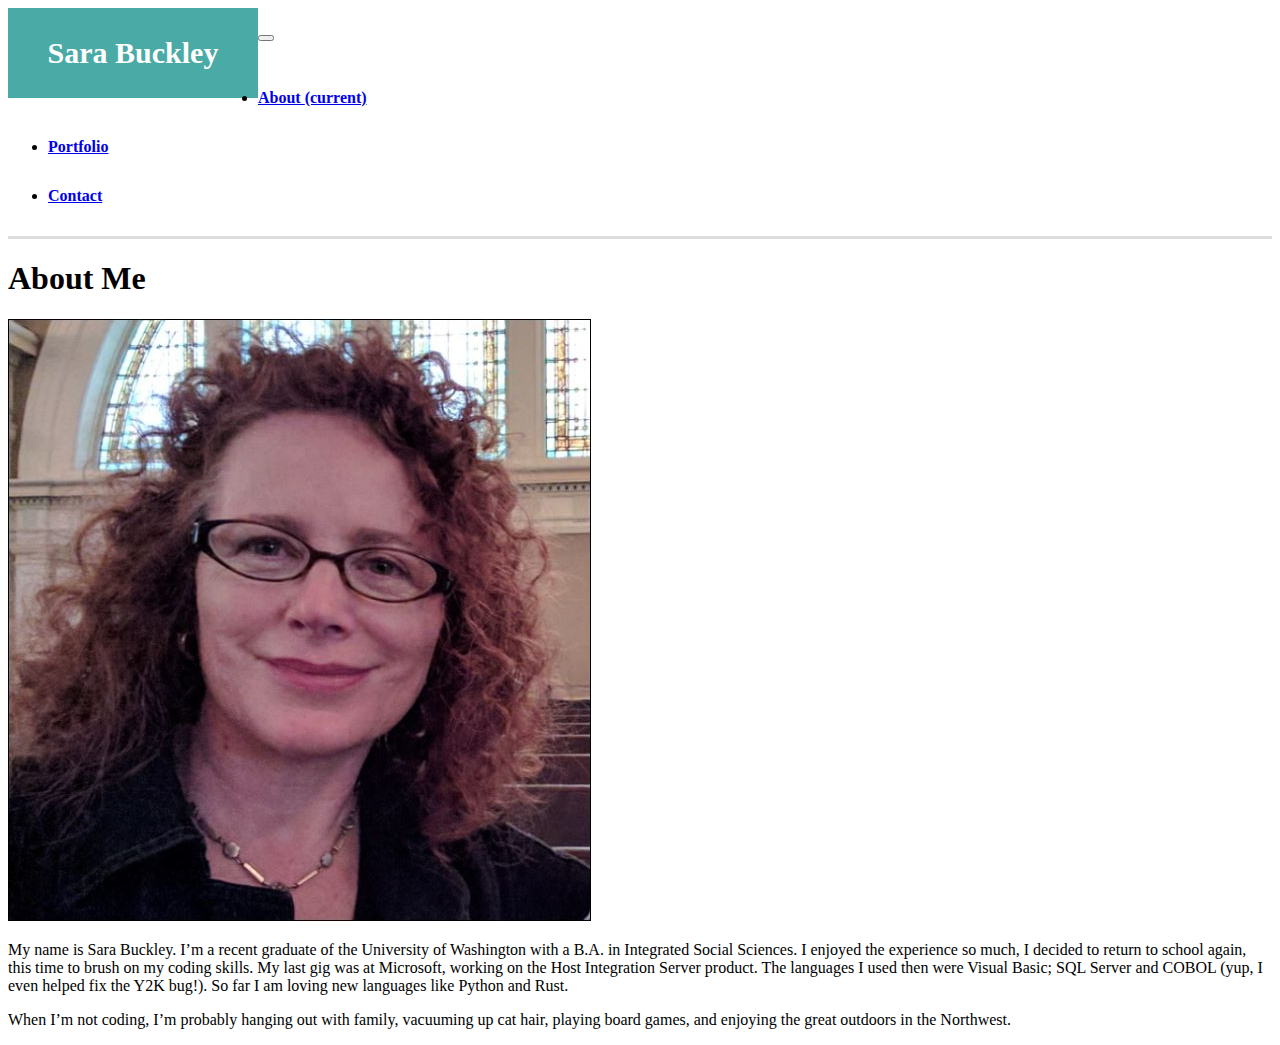
<file: Bootstrap-Portfolio/index.html>
<!doctype html>
<html lang="en-us">

<head>
  <meta charset="UTF-8">
  <title>About | Your Name</title>
  <link rel="stylesheet" href="https://stackpath.bootstrapcdn.com/bootstrap/4.1.3/css/bootstrap.min.css" integrity="sha384-MCw98/SFnGE8fJT3GXwEOngsV7Zt27NXFoaoApmYm81iuXoPkFOJwJ8ERdknLPMO" crossorigin="anonymous">
  <link rel="stylesheet" type="text/css" href="assets/css/style.css"> 
</head>

<body>
  
  <nav class="navbar navbar-expand-lg navbar-light bg-light">
    <a class="navbar-brand" href="#">Sara Buckley</a>
    <button class="navbar-toggler" type="button" data-toggle="collapse" data-target="#navbarSupportedContent" aria-controls="navbarSupportedContent" aria-expanded="false" aria-label="Toggle navigation">
      <span class="navbar-toggler-icon"></span>
    </button>
  
    <div class="collapse navbar-collapse" id="navbarSupportedContent">
      <ul class="navbar-nav ml-auto">
        <li class="nav-item active">
          <a class="nav-link" href="#">About <span class="sr-only">(current)</span></a>
        </li>
        <li class="nav-item">
          <a class="nav-link" href="#">Portfolio</a>
        </li>
        <li class="nav-item">
          <a class="nav-link" href="#">Contact</a>
        </li>
    </div>
  </nav>
  <div class="container">
    <div class="row">
      <div class="col-md-8">
        <div class="page-header">
          <h1>About Me</h1>
        </div>
        <div class="row">
          <div class="col-md-3">
            <img src="assets/images/portfolio-about-me.png" alt="Sara Buckley" class="img-thumbnail">
          </div>
          <div class="col-md-9">
          
              <p>My name is Sara Buckley. I’m a recent graduate of the University of Washington with a B.A. in Integrated Social Sciences. I enjoyed the experience so much, I decided to return to school again, this time to brush on my coding skills. My last gig was at Microsoft, working on the Host Integration Server product. The languages I used then were Visual Basic; SQL Server and COBOL (yup, I even helped fix the Y2K bug!). So far I am loving new languages like Python and Rust.</p>
              <p>When I’m not coding, I’m probably hanging out with family, vacuuming up cat hair, playing board games, and enjoying the great outdoors in the Northwest.</p>
          
          </div>
        </div>
      </div>
</body>

</html>
</file>
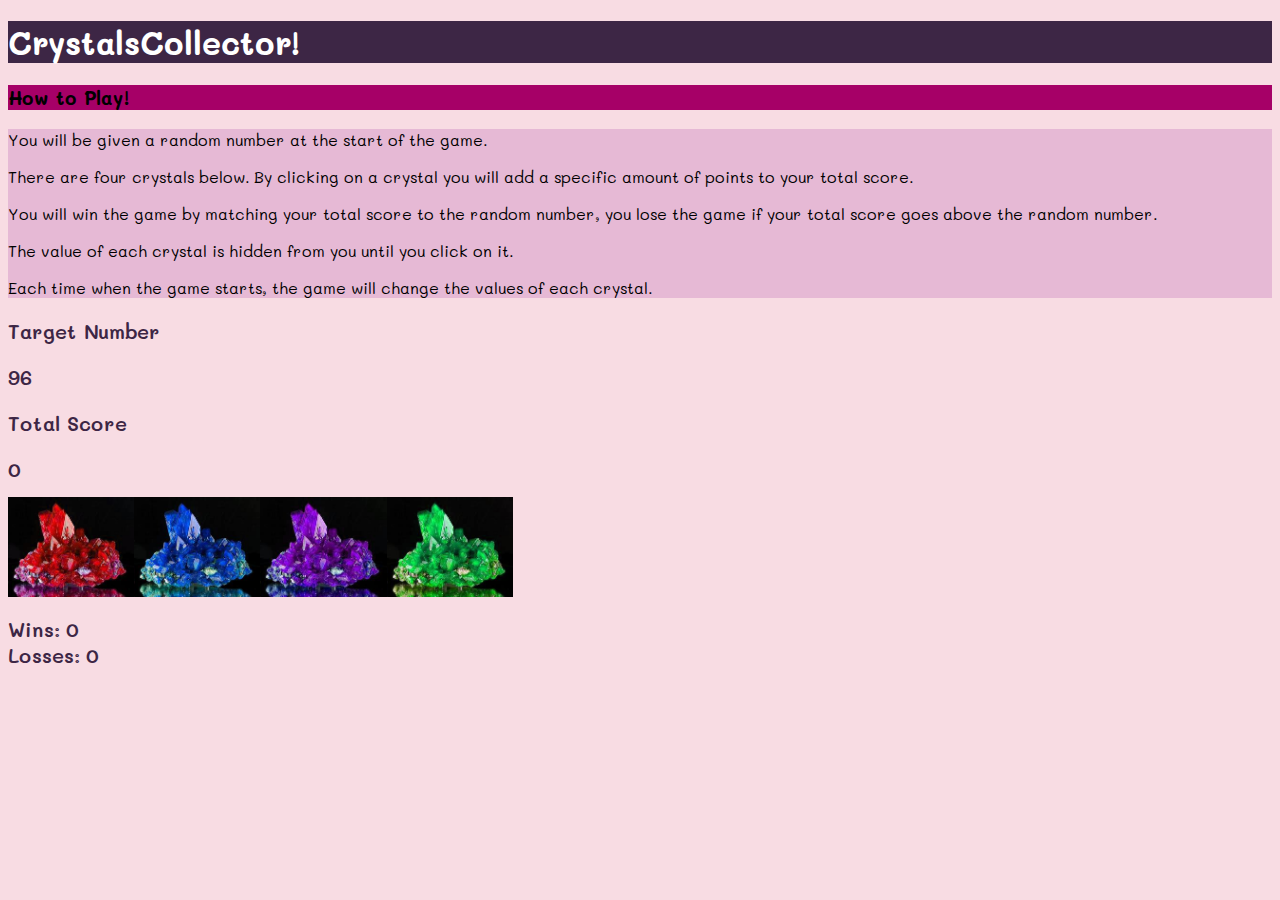
<file: Crystals-Challenge/index.html>
<!DOCTYPE html>
<html lang="en">
<head>
  <meta charset="UTF-8">
  <title>Crystals Collector</title>

  <!-- Added link to the jQuery Library -->
  <script src="https://cdnjs.cloudflare.com/ajax/libs/jquery/3.2.1/jquery.min.js"></script>
  <link href="https://fonts.googleapis.com/css?family=Patrick+Hand|Mali" rel="stylesheet">
  <link rel="stylesheet" href="https://stackpath.bootstrapcdn.com/bootstrap/4.1.3/css/bootstrap.min.css" integrity="sha384-MCw98/SFnGE8fJT3GXwEOngsV7Zt27NXFoaoApmYm81iuXoPkFOJwJ8ERdknLPMO" crossorigin="anonymous">
  <link rel="stylesheet" href="assets/css/style.css">
</head>

<body>

  <div class="jumbotron">
    <h1 class="text-center">CrystalsCollector!</h1>
  </div>
  
  <div class="container">
      <div class="row">
          <div class="col-md-5">
            <div class="card card-default">
              <div class="card-header">
                 <h3 class="card-title">How to Play!</h3>
              </div>
              <div class="card-body">
                  <p>You will be given a random number at the start of the game.</p>
                  <p>There are four crystals below. By clicking on a crystal you will add a specific amount of points to your total score.</p>
                  <p>You will win the game by matching your total score to the random number, you lose the game if your total score goes above the random number.</p>
                  <p>The value of each crystal is hidden from you until you click on it.</p>
                  <p>Each time when the game starts, the game will change the values of each crystal.</p>
              </div>
            </div>    
          </div>
          <div class="col-md-1">
          </div>  
          <div class="col-md-6">
              <div class="row">
                  <div class="col-md-4"> 
                      <div id="targetNumber"></div>  
                  </div>
                  <div class="col-md-1"></div>
                  <div class="col-md-4">
                      <div id="totalScore"></div>
                  </div>          
			        </div>
			        <div class="row">
                  <div class="col-md-12">
                    <div id="crystals"></div>
                  </div>
              </div>
              <div class="row">
                  <div class="col-md-4">                   
                    <div id="numWins"></div>     
                    <div id="numLosses"></div>
                    <div id="statusMsg"></div>
                  </div>  
              </div>
          </div>
      </div>
    </div>
      

  <!-- JAVASCRIPT  -->
  <!-- ========================================= -->
  <script type="text/javascript" src="assets/javascript/game.js"></script>
  
</body>
</html>
</file>
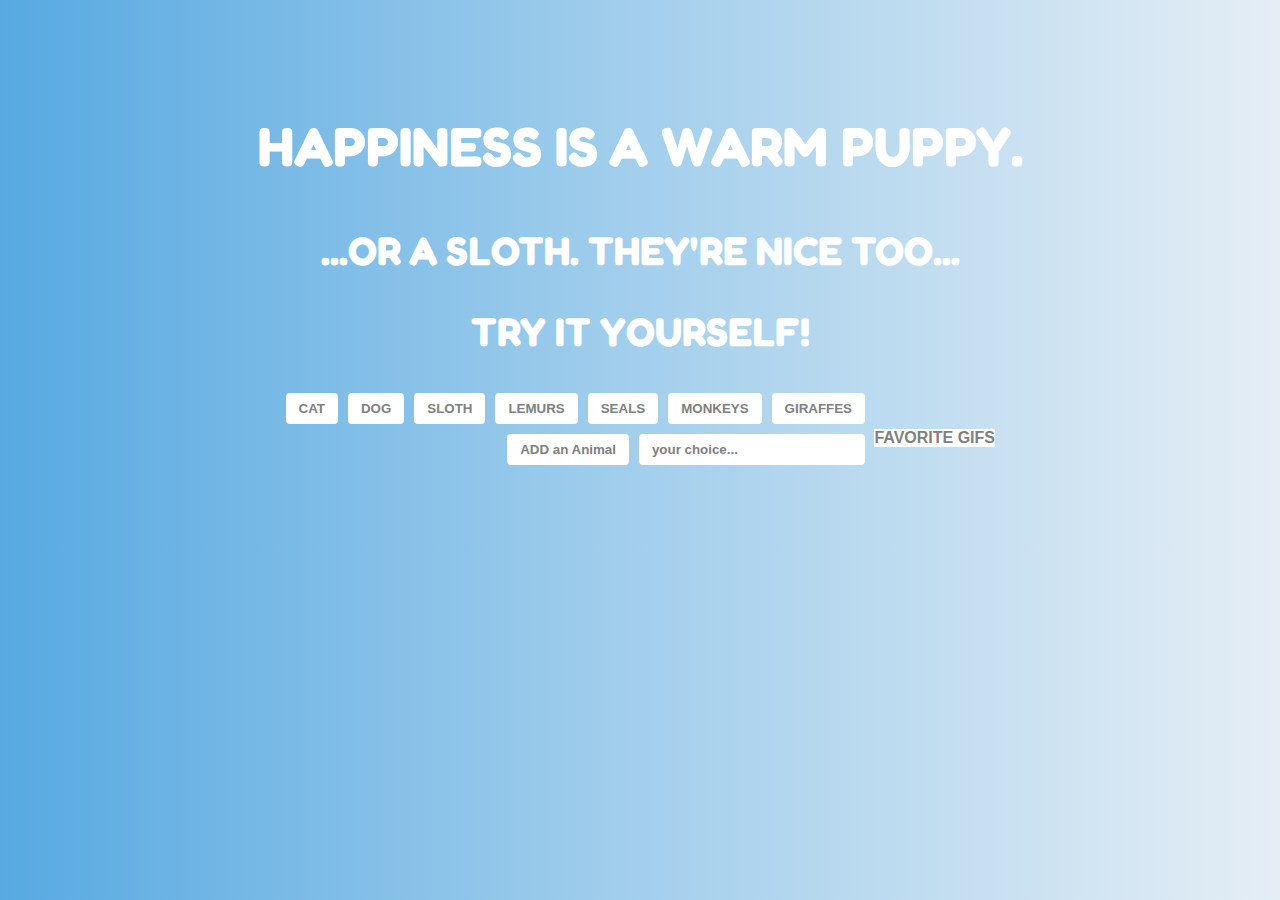
<file: Giftastic/index.html>
<!DOCTYPE html>
<html lang="en">

<head>
  <meta charset="utf-8">
  <title>Giftastic</title>

    <!-- Added link to the jQuery Library -->
    <script src="https://cdnjs.cloudflare.com/ajax/libs/jquery/3.2.1/jquery.min.js"></script>
  
    <!-- Added link to Google Fonts -->
    <link href="https://fonts.googleapis.com/css?family=Fredoka+One" rel="stylesheet">
    
    <!-- Added link to Bootstrap -->
    <link rel="stylesheet" href="https://stackpath.bootstrapcdn.com/bootstrap/4.1.3/css/bootstrap.min.css" integrity="sha384-MCw98/SFnGE8fJT3GXwEOngsV7Zt27NXFoaoApmYm81iuXoPkFOJwJ8ERdknLPMO" crossorigin="anonymous">
    
    <!-- Added link to CSS Style-->
    <link rel="stylesheet" href="assets/css/style.css">
  
</head>

<body>
   <div class="container">

    <!-- Jumbotron -->
    <div class="jumbotron">
        <h1>Happiness is a warm puppy.</h1>
        <h2>...or a sloth. They're nice too...</h2>
        <h2>try it yourself!</h2>
    </div>

    <div class="row">
      <div class="col-lg-6">

          <!-- Rendered Buttons will get Dumped Here  -->
          <div id="buttons-view"></div>
          
          <form id="animal-form">
              <input class="form-control" type="text" id="animal-input" value="your choice...">

              <!-- Button triggers new animal to be added -->
              <input id="add-animal" type="submit" value="ADD an Animal">
          </form>

          <!-- animals will Get Dumped Here -->
          <div id="animals-view"></div>
      </div>   
    
      <div class="col-lg-6">
      
       <!-- Card for displaying favorite gifs -->
       
          <div class="card" class="border border-dark">
            <div class="card-header">
              Favorite GIFS
            </div>
            <div class="card-body">
              <div id="favoriteGifs"></div>
            </div>
          </div>
        </div>
      </div>
    
    <!-- JAVASCRIPT  -->
  <!-- ========================================= -->
  <script type="text/javascript" src="assets/javascript/game.js"></script>


  </div>    
</body>

</html>
</file>
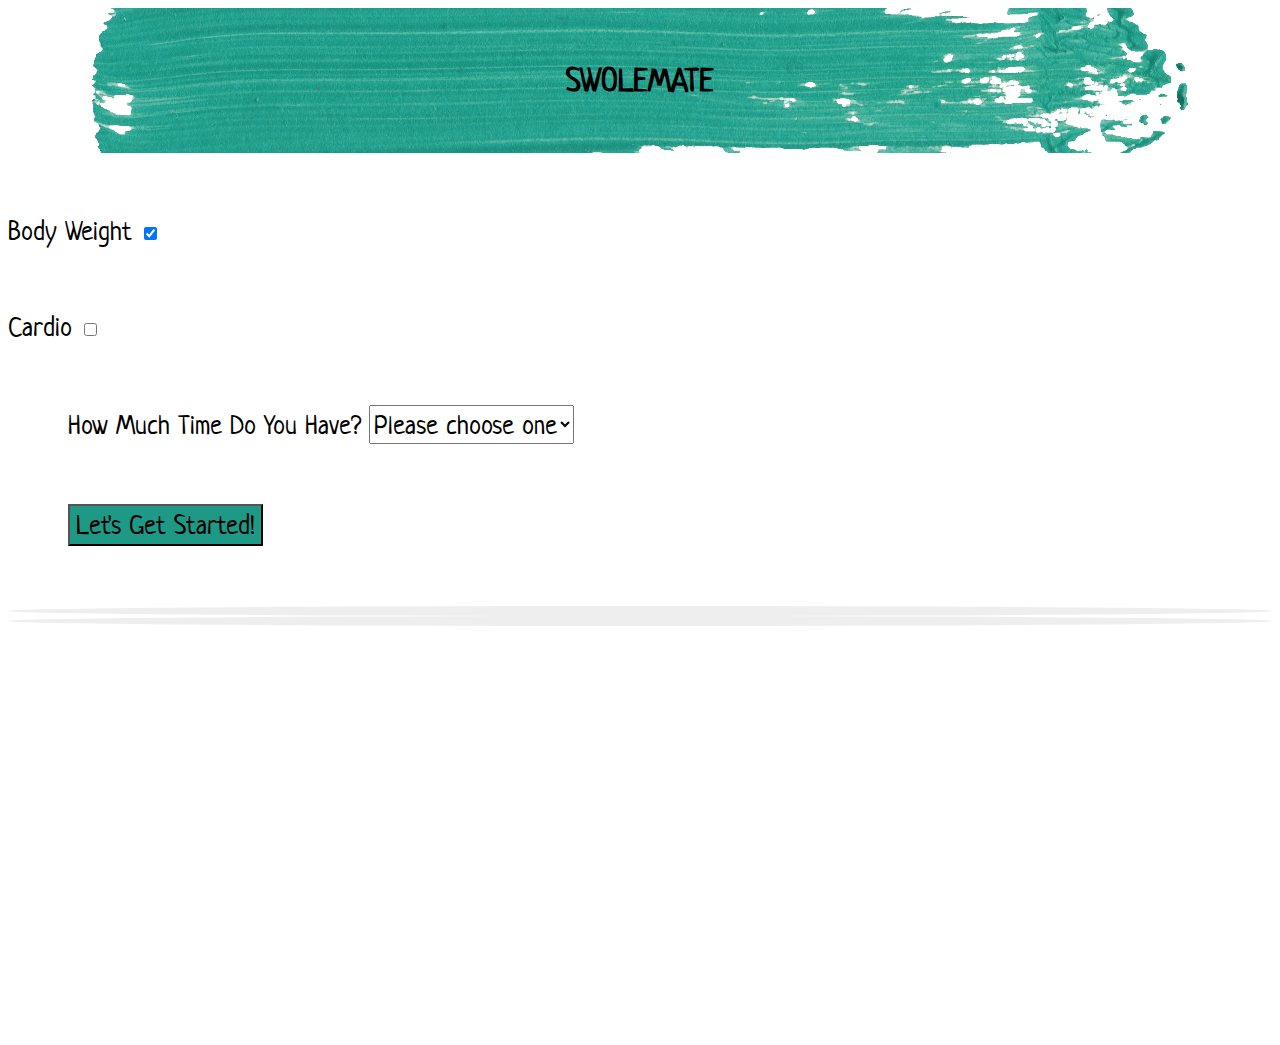
<file: Swolemate/index.html>
<!DOCTYPE html>
<html lang="en">
    
<head>
    <meta charset="UTF-8">
    <meta name="viewport" content="width=device-width, initial-scale=1.0">
    <meta http-equiv="X-UA-Compatible" content="ie=edge">

    <title>Swole Mate</title>

    <!-- Added link to the jQuery Library -->
    <!-- <script src="https://cdnjs.cloudflare.com/ajax/libs/jquery/3.2.1/jquery.min.js"></script> --> 
    <script src="https://code.jquery.com/jquery-1.12.4.min.js"></script>
        
    <!-- Added link to Google Fonts -->
    <link href="https://fonts.googleapis.com/css?family=Amatic+SC|Neucha|Patrick+Hand" rel="stylesheet">
    
    <!-- Added link to Bootstrap -->
    <link rel="stylesheet" href="https://stackpath.bootstrapcdn.com/bootstrap/4.1.3/css/bootstrap.min.css" integrity="sha384-MCw98/SFnGE8fJT3GXwEOngsV7Zt27NXFoaoApmYm81iuXoPkFOJwJ8ERdknLPMO" crossorigin="anonymous">
    
    <!-- Added link to CSS Style-->
    <link rel="stylesheet" href="assets/css/style.css">
    <link rel="stylesheet" type="text/css" href="assets/css/circle.css">
    <link rel="stylesheet" type="text/css" href="assets/css/firecircle.css">


</head>

<body>
    
    <!-- SCREEN 1 -->
        <div class="swole" id="title">
            <h1>SWOLEMATE</h1>
        </div>

        <div class="container">
            <div class="select-type">
                <div class="label">
                    <label for="checkBox1">Body Weight</label>
                </div>
                <div class="checkbox">
                        <input type="checkbox" name="checkBox1" id="checkBox1a" checked="true">
                </div>
            </div>

            <div class="select-type">
                    <div class="label">
                        <label for="checkBox2">Cardio</label>
                    </div>
                    <div class="checkbox">
                            <input type="checkbox" name="checkBox2" id="checkBox2a">
                    </div>
            </div>
            

            
            <div class="select-time">
                <label id="label-times" for="times">How Much Time Do You Have?</label>
                <select id="times" name="times">
                    <option value="">Please choose one</option>
                    <option value="2">2 minutes</option>
                    <option value="5">5 minutes</option>
                    <option value="10">10 minutes</option>
                    <option value="15">15 minutes</option>
                    <option value="20">20 minutes</option>
                    <option value="25">25 minutes</option>
                    <option value="30">30 minutes</option>
                    <option value="35">35 minutes</option>
                    <option value="40">40 minutes</option>
                    <option value="45">45 minutes</option>
                </select>
            </div>

            <div class="select-start">
                <button type="button" class="btn" id="startBtn">Let's Get Started!</button>
            </div>   
    
        <!-- SCREEN 2 -->
            <div id="exercise-routines"></div>

            <div class="timerwheels">
                <div id="minute-timer" data-circle-startTime=60 data-circle-dialWidth=20 data-circle-size="150px"
                        data-circle-skin="fire">
                    <div class="loader-bg">
                        <div class="text"></div>
                    </div>
                </div>
                <div id="full-timer" data-circle-dialWidth=20 data-circle-size="150px" data-circle-skin="fire">
                    <div class="loader-bg">
                        <div class="text"></div>
                    </div>
                </div>
            </div>

        <!-- SCREEN 3 -->
            <div id="routineCompleteMsg1"></div>
            <div id="routineCompleteMsg2"></div>
            <div id="routineCompleteGif"></div>
            <div id="facebookShare" style="text-align:center"></div>
        </div>    

        <iframe id="musicIframe" style="visibility: hidden"></iframe>
                <!-- JAVASCRIPT  -->
    <!-- ========================================= -->
    <script type="text/javascript" src="assets/javascript/app.js"></script>
    <script type="text/javascript" src="assets/javascript/routines.js"></script>
    <script type="text/javascript" src="assets/javascript/circle.js"></script>
    

    </div>
</body>

</html>
</file>
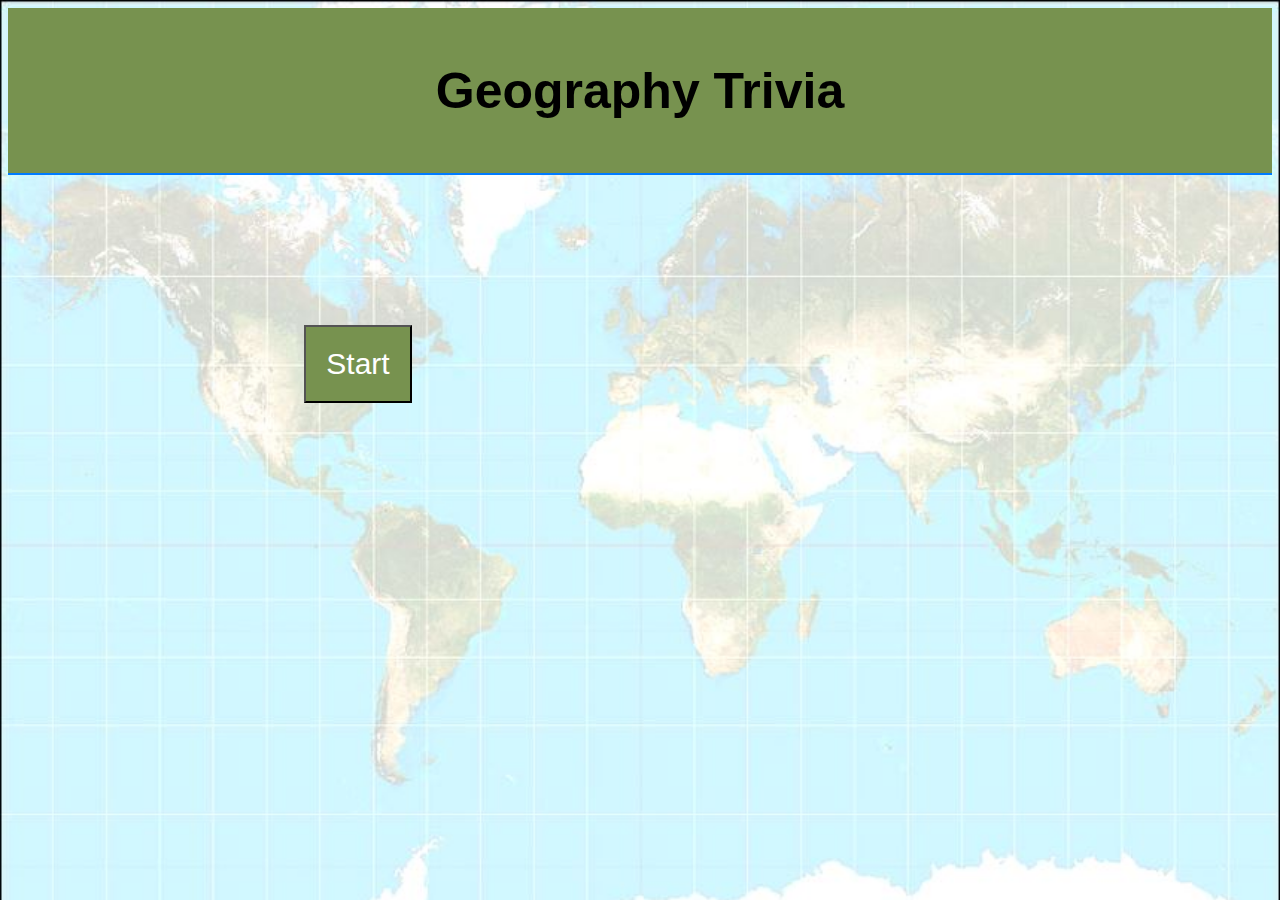
<file: TriviaGame/index.html>
<!DOCTYPE html>
<html lang="en">
<head>
  <meta charset="UTF-8">
  <title>Trivia Game</title>

  <!-- Added link to the jQuery Library -->
  <script src="https://cdnjs.cloudflare.com/ajax/libs/jquery/3.2.1/jquery.min.js"></script>
  
  <!-- Added link to Google Fonts -->
  <link href="https://fonts.googleapis.com/css?family=Noto+Serif" rel="stylesheet">
  
  <!-- Added link to Bootstrap -->
  <link rel="stylesheet" href="https://stackpath.bootstrapcdn.com/bootstrap/4.1.3/css/bootstrap.min.css" integrity="sha384-MCw98/SFnGE8fJT3GXwEOngsV7Zt27NXFoaoApmYm81iuXoPkFOJwJ8ERdknLPMO" crossorigin="anonymous">
  
  <!-- Added link to CSS Style-->
  <link rel="stylesheet" href="assets/css/style.css">
</head>

<body>

  <header>
      <h1>Geography Trivia</h1>
  </header>
  <div class="container">
          <button class="btn btn-primary" id="startBtn">Start</button>
          <!-- Question Page -->
          <div id="timer"></div> 
          <div id="message"></div>
          <div id="answer"></div>
          <div id="triviaQuestion"></div>
          <div class="triviaAnswerBtns"></div>
          <!-- Scoreboard -->
          <div id="finalMessage"></div>
          <div id="correctAnswers"></div>
          <div id="incorrectAnswers"></div>
          <div id="unanswered"></div>
          <button class="btn btn-primary" id="startOverBtn"></button>
      </div>
      

  <!-- JAVASCRIPT  -->
  <!-- ========================================= -->
  <script type="text/javascript" src="assets/javascript/game.js"></script>
  
</body>
</html>
</file>
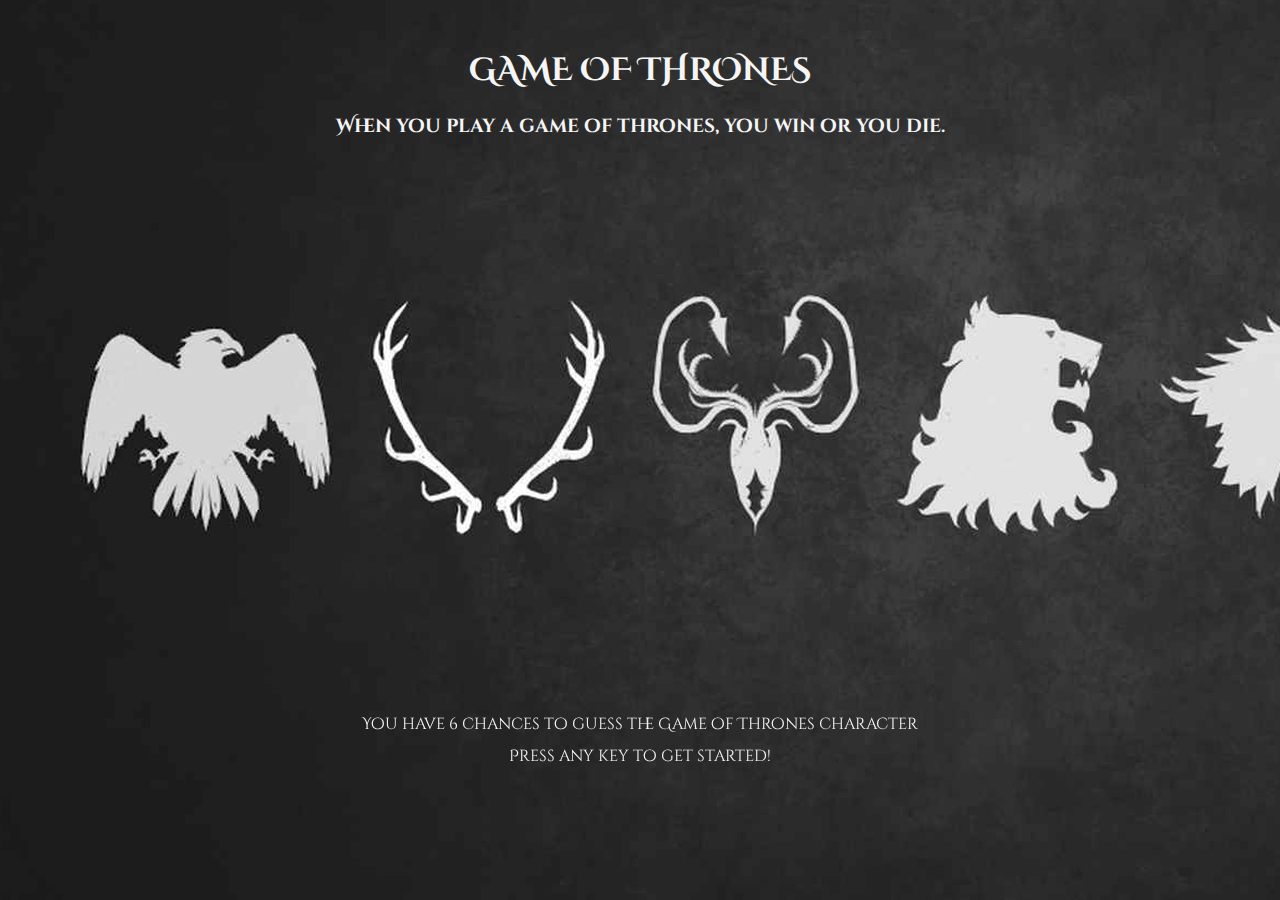
<file: Word-Guess-Game/index.html>
<!DOCTYPE html>
<html lang="en-us">

<head>
  <meta charset="UTF-8">
  <title>Word Guess Game</title>
  <link rel="stylesheet" href="https://stackpath.bootstrapcdn.com/bootstrap/4.1.3/css/bootstrap.min.css" integrity="sha384-MCw98/SFnGE8fJT3GXwEOngsV7Zt27NXFoaoApmYm81iuXoPkFOJwJ8ERdknLPMO" crossorigin="anonymous">
  <link href="https://fonts.googleapis.com/css?family=Cinzel+Decorative" rel="stylesheet">
  <link rel="stylesheet" href="assets/css/style.css">
</head>

<body>
    <div class="container">
      <header>
          <h1 align="center">GAME OF THRONES</h1>
          <h3 align="center">When you play a game of thrones, you win or you die.</h3>
      </header>
      <div class="row">
            <div class="col-md-12 game-text">  
            <div id="answer"><p></p></div>
            <div id="currentWord" style="white-space: pre"></div>
            <div id="numWins"></div>
            <div id="incorrectGuesses"></div>
            <div id="lettersGuessed"></div>
            <div id="gameOutcome"></div>
            <div id="playAgainQuestion">
          </div>    
        </div>
      </div>      
      <div class="row">
        <div class="col-md-12 footer vertical-center">
            
            
            <div id="instruction1">You have 6 chances to guess the Game of Thrones character</div>
            <div id="instruction2">Press any key to get started!</div>
          </div>   
        </div>    
      </div>  
            
          
    </div>
  <script src="assets/javascript/game.js"></script>
</body>

</html>
</file>
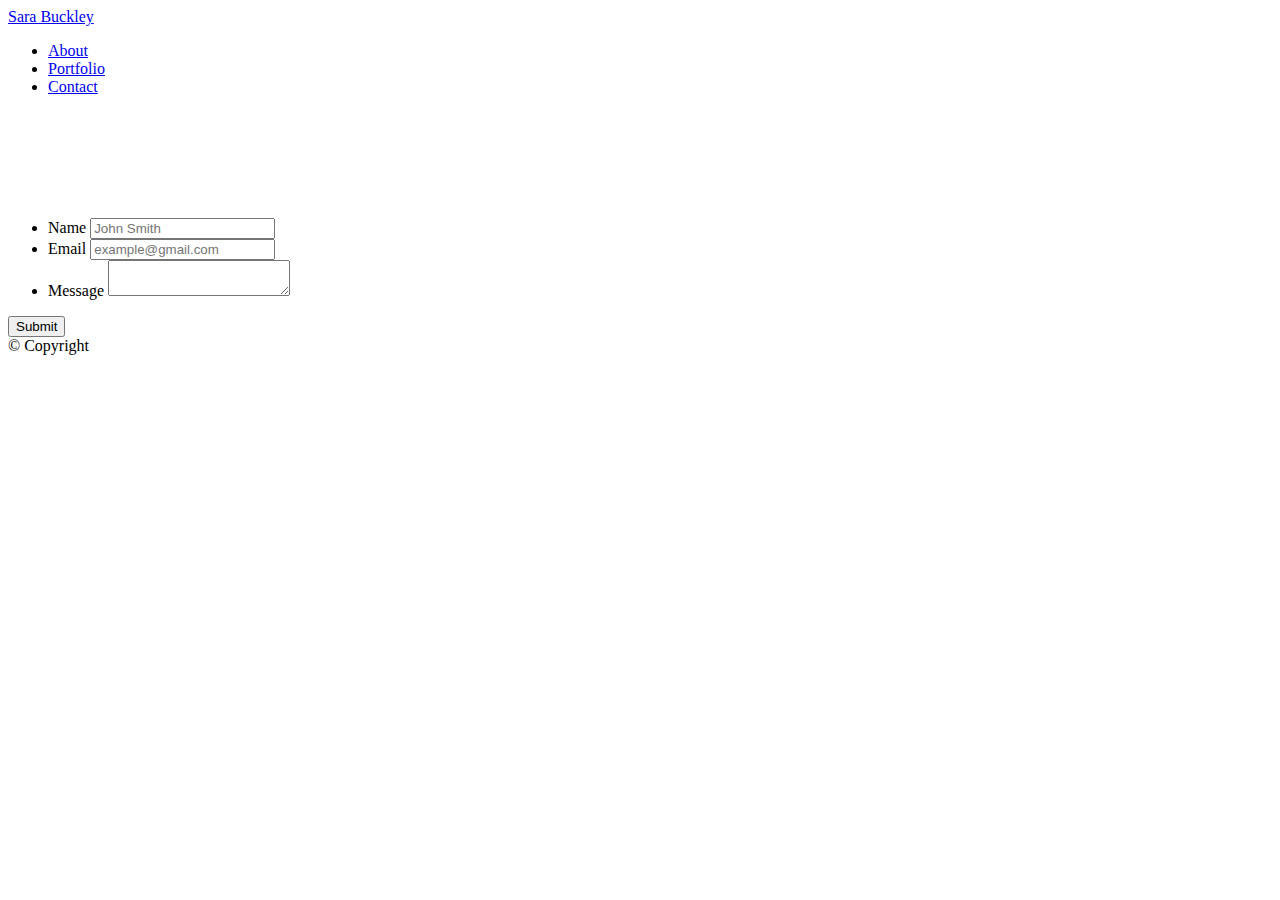
<file: contact.html>
<!doctype html>
<html lang="en-us">
<head>
  <meta charset="UTF-8">
  <meta name="viewport" content="width=device-width, initial-scale=1.0">
  <title>Contact | Sara Buckley</title>
  <link rel="stylesheet" type="text/css" href="assets/css/style.css">
</head>
<body>

<div class="wrapper">

  <header id="masthead">
    <div class="container">
      <a href="index.html" id="logo">Sara Buckley</a>
      <nav>
        <ul>
          <li><a href="index.html">About</a></li>
          <li><a href="portfolio.html">Portfolio</a></li>
          <li><a href="contact.html">Contact</a></li>
        </ul>
      </nav>
    </div>
  </header>

  <main class="container">
    <section class="main-section">
      <h1>Contact</h1>

      <form id="contact-form">
        <ul>
          <li>
            <label for="name">Name</label>
            <input type="text" id="name" name="name" placeholder="John Smith" required="required">
          </li>
          <li>
            <label for="email">Email</label>
            <input type="email" id="email" name="email" placeholder="example@gmail.com" required="required">
          </li>
          <li>
            <label for="message">Message</label>
            <textarea id="message" name="message" required="required"></textarea>
          </li>
        </ul>
        <input type="submit">
      </form>

    </section>

  </main>
  <div class="push"></div>
</div>

  <footer>
    <div class="container">
      &copy; Copyright
    </div>
  </footer>
</body>
</html>
</file>
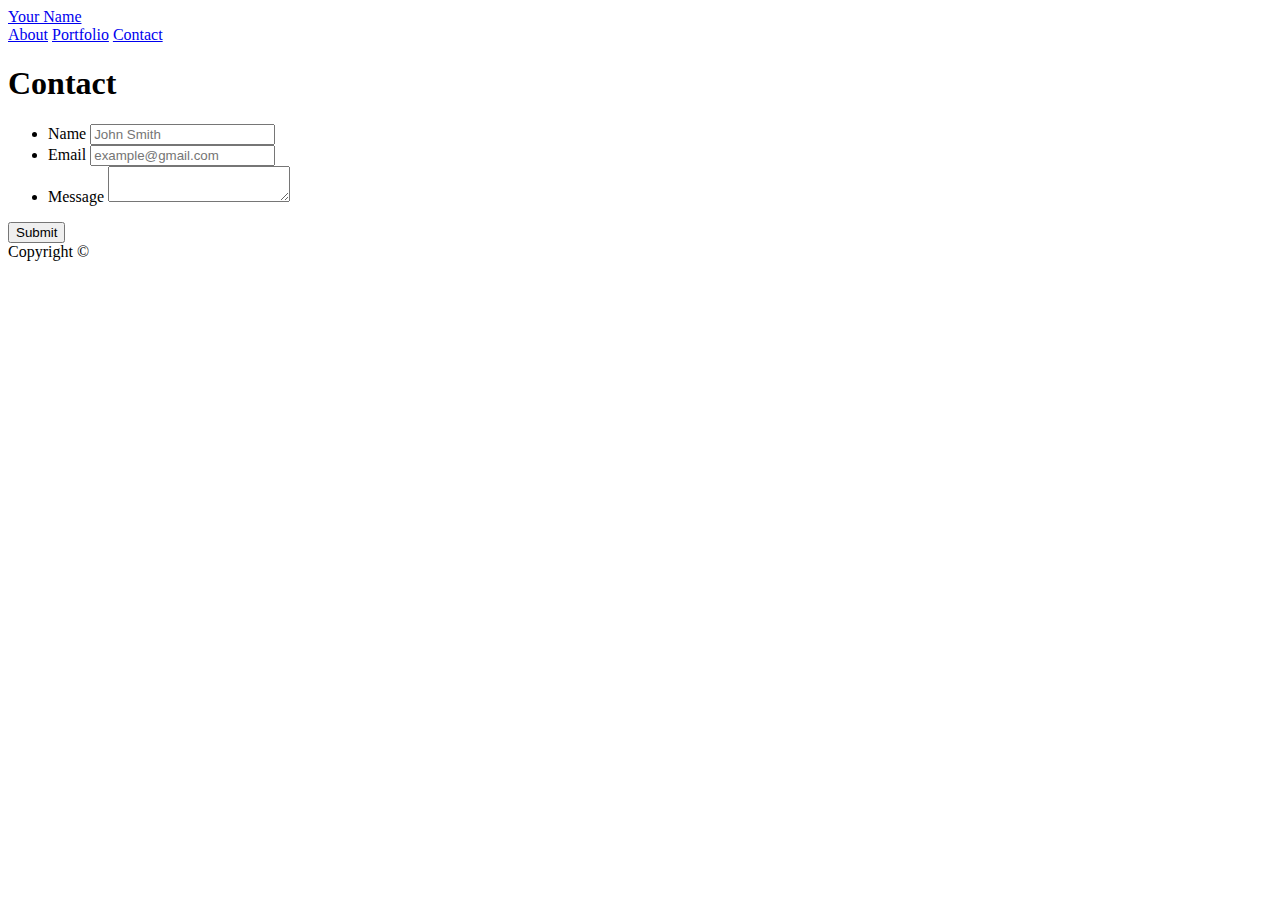
<file: Bootstrap-Portfolio/contact.html>
<!doctype html>
<html lang="en-us">

<head>
  <meta charset="UTF-8">
  <title>Contact | Your Name</title>
  <link rel="stylesheet" type="text/css" href="assets/css/style.css">
</head>

<body>

  <header id="masthead">
    <div class="container">
      <a href="index.html" id="logo">Your Name</a>
      <nav>
        <a href="index.html">About</a>
        <a href="portfolio.html">Portfolio</a>
        <a href="contact.html">Contact</a>
      </nav>
    </div>
  </header>

  <div id="main-container" class="container">
    <section class="main-section">
      <h1>Contact</h1>

      <form id="contact-form">
        <ul>
          <li>
            <label for="name">Name</label>
            <input type="text" id="name" name="name" placeholder="John Smith" required="required">
          </li>
          <li>
            <label for="email">Email</label>
            <input type="email" id="email" name="email" placeholder="example@gmail.com" required="required">
          </li>
          <li>
            <label for="message">Message</label>
            <textarea id="message" name="message" required="required"></textarea>
          </li>
        </ul>
        <input type="submit">
      </form>

    </section>

  </div>

  <footer>
    <div class="container">
      Copyright &copy; 
    </div>
  </footer>
</body>

</html>
</file>
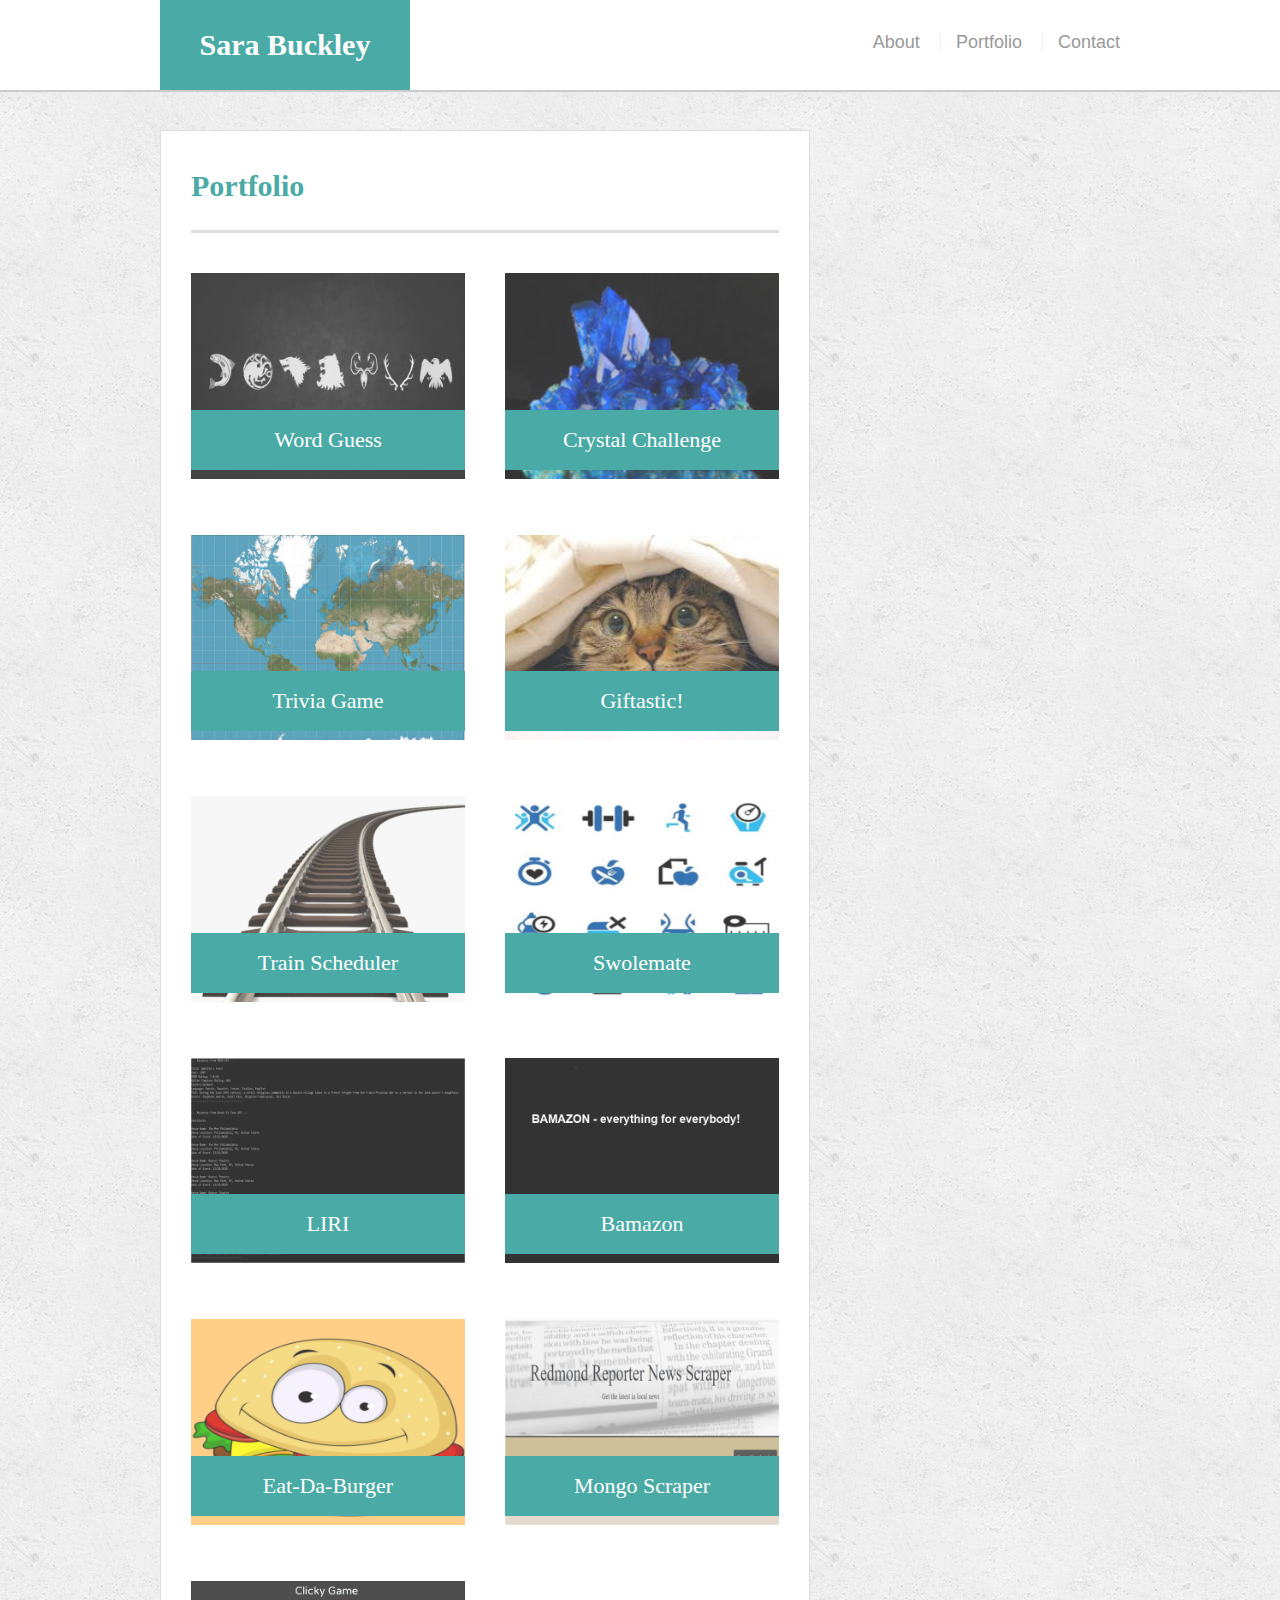
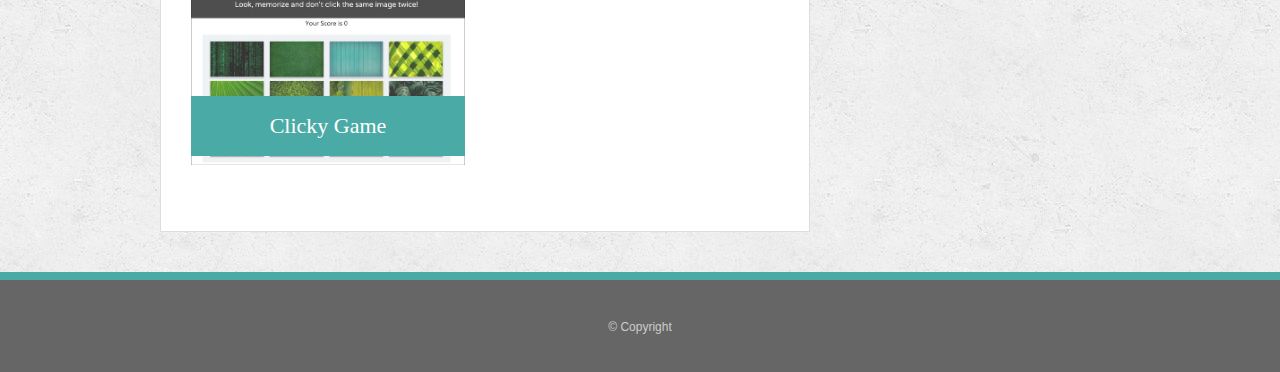
<file: Responsive-Portfolio/portfolio.html>
<!doctype html>
<html lang="en-us">
<head>
  <meta charset="UTF-8">
  <meta name="viewport" content="width=device-width, initial-scale=1.0">
  <title>Portfolio | Sara Buckley</title>
  <link rel="stylesheet" type="text/css" href="assets/css/style.css">
</head>
<body>

<div class="wrapper">

  <header id="masthead">
    <div class="container">
      <a href="index.html" id="logo">Sara Buckley</a>
      <nav>
        <ul>
          <li><a href="index.html">About</a></li>
          <li><a href="portfolio.html">Portfolio</a></li>
          <li><a href="contact.html">Contact</a></li>
        </ul>
      </nav>
    </div>
  </header>

  <main class="container">
    <section class="main-section">
      <h1>Portfolio</h1>

      <div class="work">
        <a href="https://sarabuckley.github.io/Word-Guess-Game/">
        <img src="assets/images/wordguess.png" alt="Word Guess">
        </a>  
        <h3>Word Guess</h3>
      </div>
      <div class="work">
        <a href="https://sarabuckley.github.io/Crystals-Challenge/">
        <img src="assets/images/crystalchallenge.jpg" alt="Crystal Challenge Game">
        </a>  
        <h3>Crystal Challenge</h3>
      </div>
      <div class="work">
        <a href="https://sarabuckley.github.io/TriviaGame/">
        <img src="assets/images/triviagame.png" alt="Trivia Game">
        </a>  
        <h3>Trivia Game</h3>
      </div>
      <div class="work">
        <a href="https://sarabuckley.github.io/Giftastic/">
        <img src="assets/images/giftastic.jpg" alt="Giftastic!">
        </a>  
        <h3>Giftastic!</h3>
      </div>
      <div class="work">
        <a href="https://sarabuckley.github.io/Train-Scheduler/">
        <img src="assets/images/trainscheduler.jpg"  alt="Train Scheduler">
        </a>  
        <h3>Train Scheduler</h3>
      </div>

      <div class="work">
        <a href="https://sarabuckley.github.io/Swolemate/">
        <img src="assets/images/swolemate.png"  alt="Swolemate">
        </a> 
        <h3>Swolemate</h3>
      </div>

      <div class="work">
        <a href="https://github.com/sarabuckley/liri-node-app.git">
        <img src="assets/images/Liri.png"  alt="Liri">
        </a> 
        <h3>LIRI</h3>
      </div>

      <div class="work">
        <a href="https://github.com/sarabuckley/Bamazon.git">
        <img src="assets/images/bamazon.png"  alt="Bamazon">
        </a> 
        <h3>Bamazon</h3>
      </div>

      <div class="work">
        <a href="https://shielded-mountain-31447.herokuapp.com">
        <img src="assets/images/burger.png"  alt="Eat-Da-Burger">
        </a> 
        <h3>Eat-Da-Burger</h3>
      </div>

      <div class="work">
        <a href="https://mysterious-hamlet-41463.herokuapp.com">
        <img src="assets/images/mongoscraper.png"  alt="MongoScraper">
        </a> 
        <h3>Mongo Scraper</h3>
      </div>

      <div class="work">
        <a href="https://github.com/sarabuckley/Clicky-Game.git">
        <img src="assets/images/clicky-game.png"  alt="Clicky Game">
        </a> 
        <h3>Clicky Game</h3>
      </div>
      
    </section>
  </main>
  <div class="push"></div>
</div>

  <footer>
    <div class="container">
      &copy; Copyright
    </div>
  </footer>
</body>
</html>
</file>
<file: Bootstrap-Portfolio/assets/css/style.css>
.navbar {
  border-radius: 0;
  border: 0;
  border-bottom: 3px solid #dddddd;
  background-color: #ffffff;
  background-image: none;
  font-family: Georgia, Times, "Times New Roman", serif;
  font-weight: 700;
  line-height: 49px;
}



/*nav links*/
.navbar-brand {
  float: left;
  width: 250px;
  height: 90px;
  font-family: Georgia, Times, "Times New Roman", serif;
  font-size: 30px;
  font-weight: 700;
  line-height: 90px;
  color: #ffffff;
  text-align: center;
  text-decoration: none;
  background: #4aaaa5;
  }


}
/*.navbar-inverse .navbar-inverse .navbar-nav > li > a{
  color: white;
  font-weight:normal;
  text-shadow: none;
}
.navbar-inverse .navbar-nav > .open > a, .navbar-inverse .navbar-nav > .active > a{
  background-color: #2dbe5f;
  background-image: none;
  box-shadow: none;
}
.navbar-inverse .navbar-nav > .open > a, .navbar-inverse .navbar-nav > .active > a:hover{
  background-color: #2da653 !important;
  background-image: none;
}*/
</file>
<file: Crystals-Challenge/assets/css/style.css>
body {
  
    background-color: #F8DCE3;
    font-family: 'Mali', cursive;
}

.jumbotron {
    background-color: #3D2645;
    color: white;
}

.card-header {
    background-color: #A60067;
}

.card-body {
    background-color: #E6B9D5;
}

.crystal-image {
	margin-top: 15px;
    margin-bottom: 15px;
    border-style: none;
    border-color:  yellow;
}    

.crystal-image-mouseOver {
	margin-top: 15px;
    margin-bottom: 15px;
    border-style: solid;
    border-color:  #A60067;
} 

#targetNumber {
    font-size: 20px;
    font-weight: 600;
    color: #3D2645;
}

#totalScore {
    font-size: 20px;
    font-weight: 600;
    color: #3D2645;	
}

#numWins {
    font-size: 20px;
    font-weight: 600;
    color: #3D2645;	
}

#numLosses {
    font-size: 20px;
    font-weight: 600;
    color: #3D2645;	
}

#statusMsg {
    font-size: 20px;
    font-weight: 600;
    color: #3D2645;	
}
</file>
<file: Giftastic/assets/css/style.css>
body {
	margin-top: 75px;
	margin-bottom: 75px;
  background-image: linear-gradient(to right, #57A9E1, #A3cfec, #e5eef5);
	text-align: center;
	font-family: 'Open Sans', sans-serif;
	text-transform: uppercase;
}

.jumbotron {
  background: none;
}

.card {
  background: none;
}

.card-header {
  background: white;
  font-family: 'Open Sans', sans-serif;
  font-weight: bold;
  color: grey;
}

.border {
  border-width:5px !important;
}

h1 {
	font-family: 'Fredoka One', cursive;
	font-size: 55px;
  color: #fff;
  padding-bottom: 10px;
}

h2 {
  font-family: 'Fredoka One', cursive;
	font-size: 40px;
  color: #fff;
}  

#buttonsView {
	display: inline;
}

button, #add-animal, #animal-input {
	background: white;
  padding-left: 10px;
  padding-right: 10px;
  padding-top: 5px;
  padding-bottom: 5px;
  margin: 5px;
  font-family: 'Open Sans', sans-serif;
  font-weight: bold;
  color: grey;
  border-radius: 4px;
  border: solid white;
}

#add-animal{
  display: block;
  float: right;
}

#animal-input {
  display: block;
  float: right;
}

.form-control{
  width: 200px;
}

label{
	font-family: 'Open Sans', sans-serif;
  font-weight: bold;
  color: grey;
}

.gif{
  margin: 10px;
}

p{
  font-family: 'Open Sans', sans-serif;
  font-style: italic;
  font-size: 10px;
  text-transform: uppercase;
  
}

div{
   display: inline-block;
   float: align left;
}
</file>
<file: Swolemate/assets/css/style.css>
#title {
    
    background: url('../images/paint-brush-stroke-6.png');
    background-repeat: no-repeat;
    background-position: center; 
    font-family: 'Neucha', cursive;
    text-align: center;
    padding: 30px;
}    


#startBtn {
    background-color:#1D9985;
    font-family: 'Neucha', cursive;
    font-size: 3vh;
    text-align: center;
}

.select-type,
.select-time,
.select-start {
    font-family: 'Neucha', cursive; 
    font-size: 3vh;
    margin:60px;
}
#times,
#label-times {
    font-family: 'Neucha', cursive;  
    font-size: 3vh; 
    display: inline-block;
}

.select-type {
    margin: 60px auto;
    }

.checkbox, 
.label {
 
    display: inline-block;
}

#caption {
    font-family: 'Neucha', cursive;
    font-size: 3vh;
    padding-top: 2%;
}

.animatedGif{
max-width: 50%;
height: auto;
}

.iconGif{
    width: 5%; 
    height: auto;
    }

#routineCompleteMsg1 {
    font-family: 'Neucha', cursive;
    font-size: 4vh;
    padding-top: 10%;
    text-align: center;
}

#routineCompleteMsg2 {
    font-family: 'Neucha', cursive;
    font-size: 3vh;
    text-align: center;
    padding-top: 5%;
    padding-bottom: 5%
}

#routineCompleteGif {
    text-align: center;
}
    
#facebookShareLink{
    background-color:#1D9985;
    font-family: 'Neucha', cursive;
    font-size: 3vh;
    margin: 0 auto;
    text-align: center;
    position: center;
}
</file>
<file: Swolemate/assets/css/circle.css>
.loader {
    position: relative;
    float:left;
    user-select: none;
    box-sizing: border-box;
    width: 150px;
    height: 150px;
}
.loader-bg {
    width: 100%;
    height: 100%;
    border-radius: 50%;
    box-sizing: border-box;
    border: 5px solid #eeeeee;
    display: flex;
    align-items: center;
    justify-content: center;
}
.spinner-holder-one {
    position: absolute;
    top:0;
    left:0;
    overflow: hidden;
    width: 50%;
    height: 50%;
    background: transparent;
    box-sizing: border-box;
}
.spinner-holder-two {
    position: absolute;
    top:0;
    left:0;
    overflow: hidden;
    width: 100%;
    height: 100%;
    background: transparent;
    box-sizing: border-box;
}
.loader-spinner {
    width: 200%;
    height: 200%;
    border-radius: 50%;
    border: 5px solid rgb(250, 110, 44);
    box-sizing: border-box;
}  
.animate-0-25-a {
    transform: rotate(90deg);
    transform-origin: 100% 100%;
}
.animate-0-25-b {
    transform: rotate(-90deg);
    transform-origin: 100% 100%;
}
.animate-25-50-a {
    transform: rotate(180deg);
    transform-origin: 100% 100%;
}
.animate-25-50-b {
    transform: rotate(-90deg);
    transform-origin: 100% 100%;
}
.animate-50-75-a {
    transform: rotate(270deg);
    transform-origin: 100% 100%;
}
.animate-50-75-b {
    transform: rotate(-90deg);
    transform-origin:100% 100%;
}
.animate-75-100-a {
    transform: rotate(0deg);
    transform-origin: 100% 100%;
}
.animate-75-100-b {
    transform: rotate(-90deg);
    transform-origin: 100% 100%;
}
.text {
    text-align: center;
    font-size: 20px;
    color: rgb(135, 206, 235);
    font-weight: bold;  
}
</file>
<file: Swolemate/assets/css/firecircle.css>
/*Add attribute data-circle-skin = "fire" to the div */
/*Note :- This looks best on dark backgrounds*/
.fire .loader {
}
.fire .loader-bg {
  border-color: #777;
  box-shadow: inset 2px 2px 20px 0 rgba(0,0,0,0.4);
}
.fire .text {
  font-size: 20px;
  color: #1D9985 !important;
}
.fire .loader-spinner {
  border-color: #1D9985;
}
.fire.circle-loaded-75 .text {
  color: #1D9985 !important;
}
.fire.circle-loaded-75 .loader-spinner {
  border-color: #1D9985;
}
/*
On dark bg -->
green : #47ba49
purple : #7b708d
blue : #3ba8b6
red : #ee4230;
*/
</file>
<file: TriviaGame/assets/css/style.css>
body{
	background: url('../images/worldmapDim.jpg');
	font-family: 'Roboto', sans-serif;
    font-size: 25px;
    background-size: cover;        
    background-repeat: no-repeat;
}

header{
    text-align: center;
	padding: 20px;
	border-bottom: 2px solid #007bff; 
    background-color: #77924F;
    
}

.btn-primary {
	background-color: #77924F;
	color: white;
	font-size: 30px;
	padding: 20px;
	margin-top: 100px;
}
.btn-primary:hover, {
	background-color: #3C4928;
}

.triviaBtn {
	background: transparent;
    border: none;
    overflow: hidden;
    outline:none;
}

.triviaBtn:hover{
	background-color: #007bff;
	color: white;
	padding: 8px;
}

.container{
	margin-top: 50px;
	text-align: center;
	height: 100%;
	width: 700px;
}


@media screen and (max-width:640px){
	.container{
		width: 500px;
		margin-top: 200px;
		size: 200%;
	}	
}
</file>
<file: Word-Guess-Game/assets/css/style.css>
body {
    background-image: url("../images/Heraldry.jpg");
    font-family: 'Cinzel Decorative', cursive;
    color: whitesmoke;
    
}

header {
    color: whitesmoke;
    padding: 20px;
}
.game-text{
    line-height: 2;
    align-content: center;
}

.footer {
    position: fixed;
    left: 0;
    bottom: 0;
    width: 100%;
    padding-bottom: 10%;
    color: whitesmoke;
    text-align: center;
    font-style: bold;
    line-height: 2;
}
</file>
<file: assets/css/style.css>
.container {
    font-family: 'Work Sans', cursive;
}

.jumbotron {
    color: white;
    background-color: #012639;
}

h1 {
	font-family: 'Work Sans', cursive;
	font-size: 45px;
    color: #fff;
    padding-bottom: 10px;
}

h2 {
  font-family: 'Work Sans', cursive;
  font-size: 30px;
  color: #fff;
}

.card {
    border-color:  #002E6D;
    border-width: 2px;
}

thead,
  tbody tr {
    display: table;
    width: 100%;
  }

.table thead th {
    text-align: left;  
    border-bottom: none;
 }

.table thead td {
   text-align: left;   
}

.card-header {
    color: white;
    background-color: #002E6D;
}

.card-body{
    padding: 3%;
}

td {
    width:20%
}

 #add-train {
    color: white;
    background-color: #002E6D;
 }
</file>
<file: Responsive-Portfolio/assets/css/style.css>
@import url("reset.css");

body {
  font-family: Arial, "Helvetica Neue", Helvetica, sans-serif;

  /* Typography */
  font-size: 18px;
  line-height: 34px;
  color: #777;

  /* Visual */
  background: url("../images/concrete_seamless.png");
}

* {
  /* Box-model */
  box-sizing: border-box;

  /* Positioning */
  margin: 0;
}

html,
body {
  height: 100%;
}

/* general */

.wrapper {
  height: auto !important;
  height: 100%;

  /* Box-model */
  min-height: 100%;

  /* Positioning */
  margin: 0 auto -100px;
}

.container {
  /* Box-model */
  width: 100%;
  max-width: 960px;

  /* Positioning */
  margin: 0 auto;
  clear: both;
}

h1,
h2,
h3,
p {
  margin-bottom: 20px;
}

p:last-child {
  margin-bottom: 0;
}

h1,
h2,
h3 {
  /* Typography */
  font-family: Georgia, Times, "Times New Roman", serif;
  font-weight: 700;
  color: #4aaaa5;
}

h1 {
  /* Box-model */
  padding-bottom: 20px;

  /* Typography */
  font-size: 30px;
  line-height: 49px;

  /* Visual */
  border-bottom: 3px solid #ddd;
}

h2,
h3 {
  font-size: 22px;
}

/* header */

#masthead {
  position: fixed;
  z-index: 99;

  /* Box-model */
  width: 100%;

  /* Positioning */
  margin: 0 0 30px;
  overflow: auto;

  /* Typography */
  color: #fff;
  background: #fff;

  /* Visual */
  border-bottom: 2px solid #ccc;
}

#logo {
  float: left;

  /* Box-model */
  width: 250px;
  height: 90px;

  /* Typography */
  font-family: Georgia, Times, "Times New Roman", serif;
  font-size: 30px;
  font-weight: 700;
  line-height: 90px;
  color: #fff;
  text-align: center;
  text-decoration: none;

  /* Visual */
  background: #4aaaa5;
}

nav {
  /* Box-model */
  float: right;

  /* Positioning */
  margin-top: 25px;
}

nav li {
  display: inline-block;

  /* Box-model */
  padding-left: 15px;

  /* Positioning */
  margin-left: 15px;

  /* Typography */
  line-height: 18px;

  /* Visual */
  border-left: 1px solid #efefef;
}

nav a {
  /* Typography */
  color: #999;
  text-decoration: none;
}

nav a:hover {
  color: #666;
}

nav li:first-child {
  /* Box-model */
  padding-left: 0;

  /* Positioning */
  margin-left: 0;

  /* Visual */
  border-left: 0 none;
}

/* footer */

footer,
.push {
  height: 100px;
}

footer {
  /* Box-model */
  padding: 30px 0;

  /* Positioning */
  clear: both;
  font-size: 12px;

  /* Typography */
  color: #ccc;
  text-align: center;

  /* Visual */
  background: #666;
  border-top: 8px solid #4aaaa5;
}

/* sidebar */

.sidebar {
  float: right;
  width: 100%;
  max-width: 270px;

  /* Box-model */
  padding: 30px;

  /* Positioning */
  margin-bottom: 20px;
  background: #fff;

  /* Visual */
  border: 1px solid #ddd;
}

h3,
.sidebar h2 {
  /* Box-model */
  padding-bottom: 20px;

  /* Positioning */
  margin-bottom: 15px;

  /* Typography */
  line-height: 22px;

  /* Visual */
  border-bottom: 2px solid #eee;
}

.sidebar li {
  /* Box-model */
  float: left;
  width: 62px;
  height: 62px;

  /* Positioning */
  margin-top: 8px;
  margin-right: 10px;
}

.sidebar img {
  max-width: 100%;
}

.sidebar li:last-child {
  margin-right: 0;
}

/* main */

main {
  padding-top: 130px;
}

.main-section {
  float: left;
  width: 100%;
  max-width: 650px;

  /* Box-model */
  padding: 30px;

  /* Positioning */
  margin: 0 0 40px;
  background: #fff;

  /* Visual */
  border: 1px solid #ddd;
}

/* portfolio page */

.work {
  /* Positioning */
  position: relative;
  float: left;

  /* Box-model */
  width: 274px;
  margin: 20px 0 25px;
  overflow: auto;
}

.work:nth-child(even) {
  margin-right: 40px;
}

.work img {
  /* Box-model */
  width: 100%;

  /* Visual */
  border: 0 none;

  /* Misc */
  opacity: 0.8;
}

.work h3 {
  /* Positioning */
  position: absolute;
  bottom: 20px;
  width: 100%;

  /* Box-model */
  padding: 15px;
  margin-bottom: 0;
  font-weight: 300;
  line-height: 30px;

  /* Typography */

  color: #fff;
  text-align: center;
  background: #4aaaa5;

  /* Visual */
  border-bottom: 0;
}

.auth-image {
  float: left;

  /* Box-model */
  width: 200px;
  height: auto;
  margin-top: 10px;

  /* Positioning */
  margin-right: 25px;
}

/* contact page */

#contact-form ul {
  margin-bottom: 20px;
}

#contact-form li {
  margin-bottom: 10px;
}

label,
input[type=text],
input[type=email],
textarea {
  /* Box-model */
  display: block;
  width: 100%;
}

input[type=text],
input[type=email],
textarea {
  /* Box-model */
  height: 35px;
  padding: 0 10px;

  /* Typography */
  font-size: 14px;

  /* Visual */
  border: 1px solid #ddd;
}

textarea {
  height: 200px;
}

input[type=submit] {
  /* Box-model */
  padding: 10px 30px;
  font-size: 18px;

  /* Typography */
  color: #fff;

  /* Misc */
  cursor: pointer;
  background: #4aaaa5;

  /* Visual */
  border: 0 none;

}

@media only screen and (max-width:980px) {
  nav {
    margin-right: 5px;
  }
}


@media only screen and (max-width: 768px) {
  .main-section,
  .sidebar {
    max-width: 100%;
  }

  main {
    overflow: auto;
  }

  .work {
    /* Box-model */
    width: 47%;

    /* Positioning */
    margin-bottom: 10px;
  }

  .work:nth-child(even) {
    margin-right: 0;
  }

  .work:nth-child(odd) {
    float: right;
  }

  .auth-image {
    width: 50%;
  }

  .sidebar {
    margin-bottom: 40px;
  }
}

@media only screen and (max-width: 640px){
  #masthead {
    /* Positioning */
    position: static;
    margin-bottom: 20px;
  }

  header .container {
    padding: 0;
  }

  main.container {
    padding-top: 0;
  }

  #logo,
  .work,
  .auth-image {
    width: 100%;
  }

  nav {
    /* Box-model */
    width: 100%;

    /* Positioning */
    margin: 15px 0;

    /* Typography */
    text-align: center;
  }

  nav a {
    /* Box-model */
    width: 30%;
    padding-left: 0;

    /* Positioning */
    margin-left: 0;
  }
}
</file>
